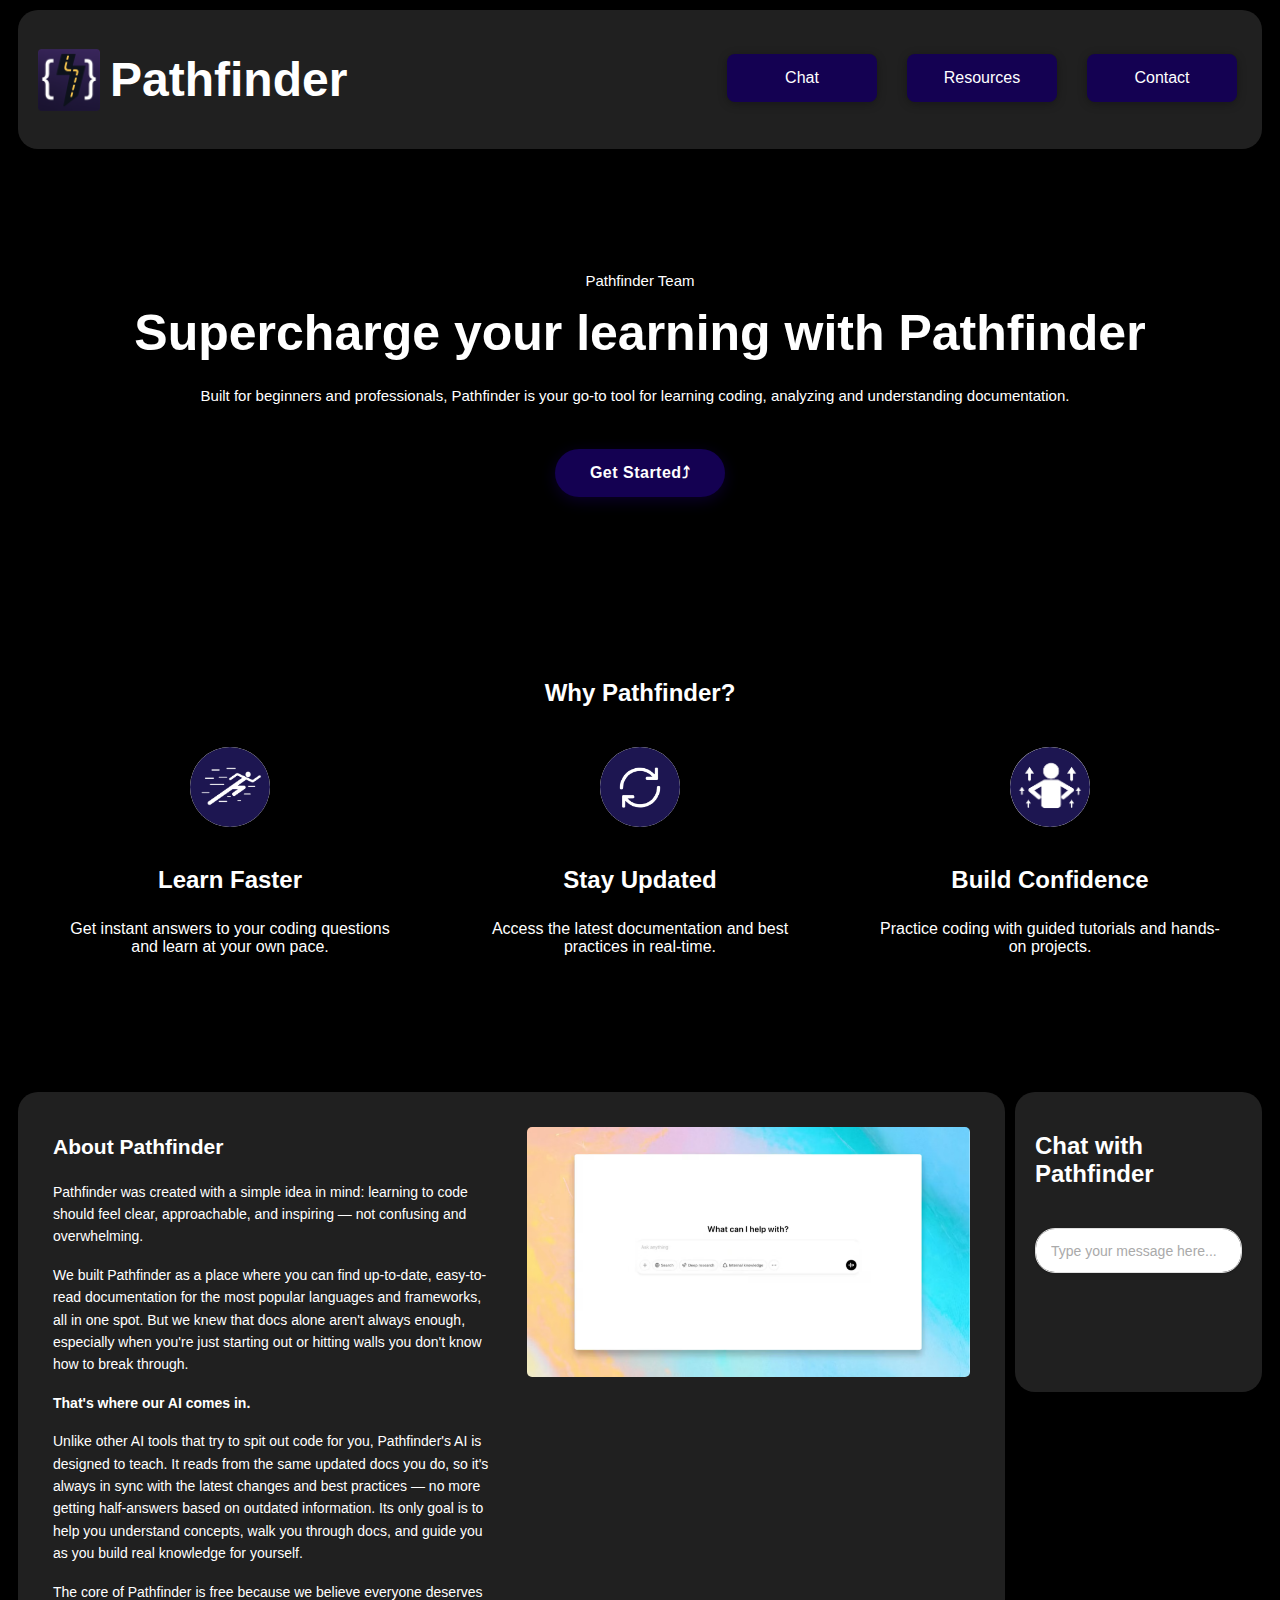
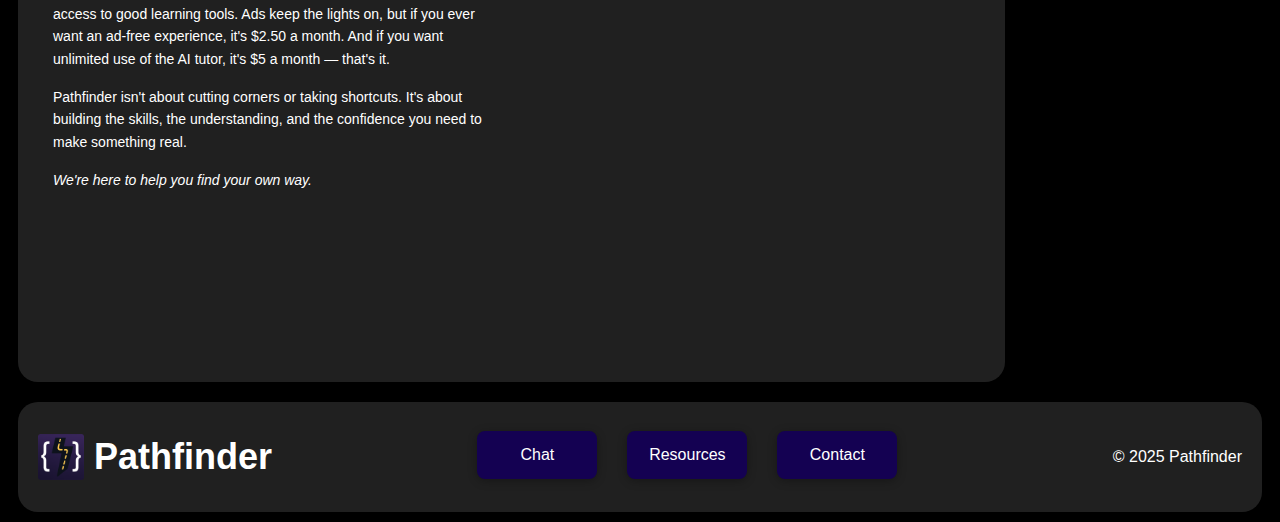
<file: index.html>
<!DOCTYPE html>
<html>
<head>
    <meta charset="UTF-8">
    <meta name="viewport" content="width=device-width, initial-scale=1.0">
    <title>Pathfinder</title>
    <link rel="stylesheet" href="styles.css">
    <link rel="shortcut icon" href="logo.png" type="image/x-icon">
</head>
<body>
    <nav>
        <a href="index.html" class="logo-link">
            <div class="logo">
                <img width="62px" height="62px" src="logo.png" alt="Logo">
                <h1>Pathfinder</h1>
            </div>
        </a>
        <div class="hamburger">
            <div></div>
            <div></div>
            <div></div>
        </div>
        <ul>
            <li><a href="chat.html">Chat</a></li>
            <li><a href="resources.html">Resources</a></li>
            <li><a href="contact.html">Contact</a></li>
        </ul>   
    </nav>
    <header>
        <p id="team">Pathfinder Team</p>
        <h1>Supercharge your learning with Pathfinder</h1>
        <p id="subheader">Built for beginners and professionals, Pathfinder is your go-to tool for learning coding, analyzing and understanding documentation.</p>
        <button id="getStarted">Get Started⤴</button>
    </header>
    <main>
        <section id="bulletpoints">
            <h2>Why Pathfinder?</h2>
            <div class="bullet-points-container">
                <div class="bullet-point">
                    <img src="rsc/icon1.png" alt="Icon 1">
                    <h3>Learn Faster</h3>
                    <p>Get instant answers to your coding questions and learn at your own pace.</p>
                </div>
                <div class="bullet-point">
                    <img src="rsc/icon2.png" alt="Icon 2">
                    <h3>Stay Updated</h3>
                    <p>Access the latest documentation and best practices in real-time.</p>
                </div>
                <div class="bullet-point">
                    <img src="rsc/icon3.png" alt="Icon 3">
                    <h3>Build Confidence</h3>
                    <p>Practice coding with guided tutorials and hands-on projects.</p>
                </div>
            </div>
        </section>

        <section id="contentchatfield">
            <section id="content">
                <div class="content-container">
                    <h2>About Pathfinder</h2>
                    <p>Pathfinder was created with a simple idea in mind: learning to code should feel clear, approachable, and inspiring — not confusing and overwhelming.</p>
                    
                    <p>We built Pathfinder as a place where you can find up-to-date, easy-to-read documentation for the most popular languages and frameworks, all in one spot. But we knew that docs alone aren't always enough, especially when you're just starting out or hitting walls you don't know how to break through.</p>
                    
                    <p><strong>That's where our AI comes in.</strong></p>
                    
                    <p>Unlike other AI tools that try to spit out code for you, Pathfinder's AI is designed to teach. It reads from the same updated docs you do, so it's always in sync with the latest changes and best practices — no more getting half-answers based on outdated information. Its only goal is to help you understand concepts, walk you through docs, and guide you as you build real knowledge for yourself.</p>
                    
                    <p>The core of Pathfinder is free because we believe everyone deserves access to good learning tools. Ads keep the lights on, but if you ever want an ad-free experience, it's $2.50 a month. And if you want unlimited use of the AI tutor, it's $5 a month — that's it.</p>
                    
                    <p>Pathfinder isn't about cutting corners or taking shortcuts. It's about building the skills, the understanding, and the confidence you need to make something real.</p>
                    
                    <p><em>We're here to help you find your own way.</em></p>

                </div>
                <img id="placeholderimg" src="rsc/placeholder.png" alt="Placeholder">
            </section>
            <section id="chat">
                <h2>Chat with Pathfinder</h2>
                <div class="chat-input-container">
                    <input type="text" id="userInput" placeholder="Type your message here...">
                    <button id="sendButton">Send</button>
                </div>
                <div id="chatWindow"></div>
            </section>
        </section>
    </main>
    <footer>
        <a href="index.html" class="logo-link">
            <div class="logo">
                <img width="46px" height="46px" src="logo.png" alt="Logo">
                <h1>Pathfinder</h1>
            </div>
        </a>
        <ul>
            <li><a href="chat.html">Chat</a></li>
            <li><a href="resources.html">Resources</a></li>
            <li><a href="contact.html">Contact</a></li>
        </ul>   
        <p>&copy; 2025 Pathfinder</p>
    </footer>
    <script src="script.js"></script>
</body>
</html>
</file>
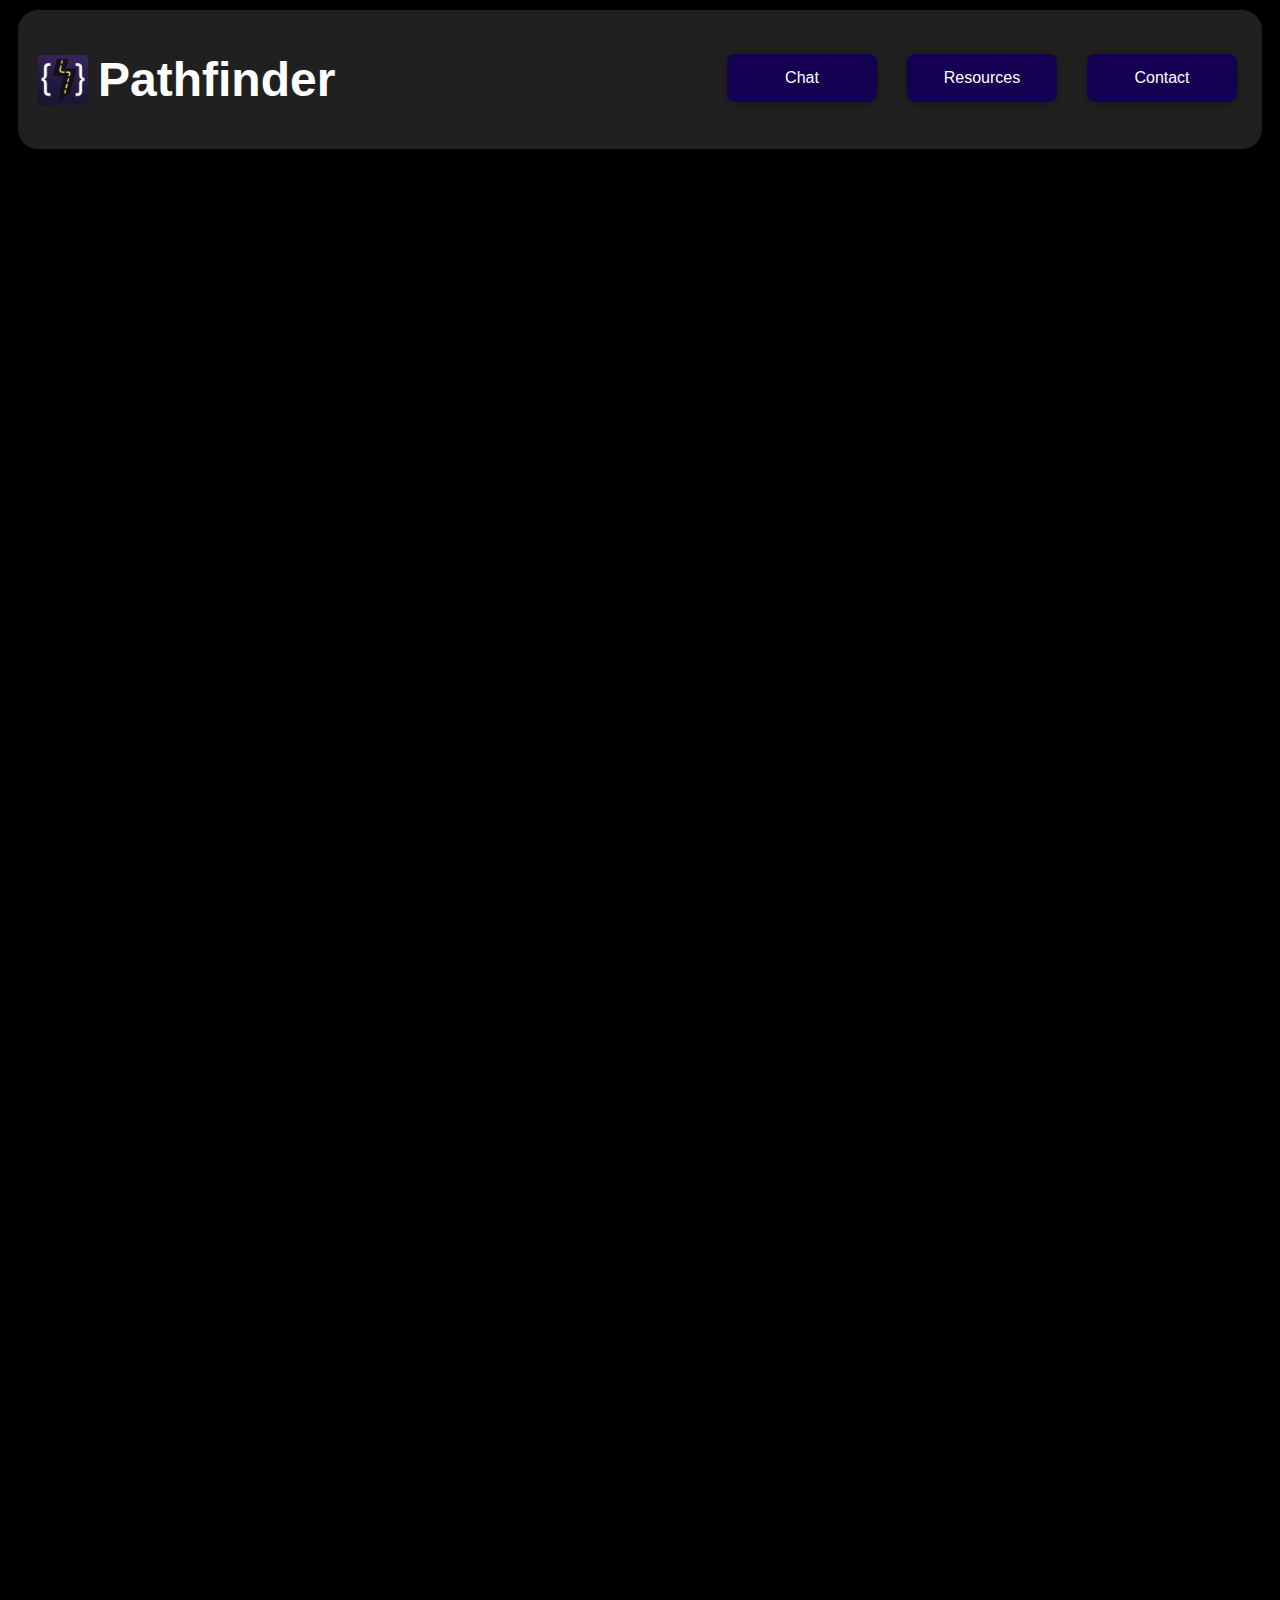
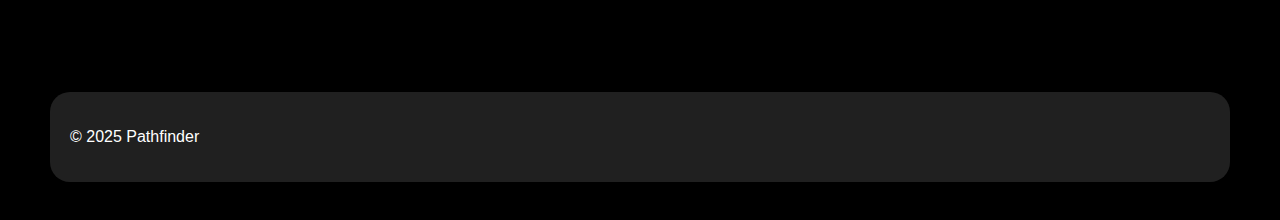
<file: contact.html>
<!DOCTYPE html>
<html lang="en">
<head>
    <meta charset="UTF-8">
    <meta name="viewport" content="width=device-width, initial-scale=1.0, minimum-scale=1.0, maximum-scale=1.0, user-scalable=no">
    <title>Contact Pathfinder AI</title>
    <link rel="stylesheet" href="styles.css">
    <link rel="stylesheet" href="contact-styles.css">
    <link rel="shortcut icon" href="logo.png" type="image/x-icon">
</head>
<body class="contact-page">
    <nav>
        <a href="index.html" class="logo-link">
            <div class="logo">
                <img width="50px" height="50px" src="logo.png" alt="Logo">
                <h1>Pathfinder</h1>
            </div>
        </a>
        <div class="hamburger">
            <div></div>
            <div></div>
            <div></div>
        </div>
        <ul>
            <li><a href="chat.html">Chat</a></li>
            <li><a href="resources.html">Resources</a></li>
            <li><a href="contact.html">Contact</a></li>
        </ul>
    </nav>

    <div class="page-container">
        <header class="contact-header">
            <h1>Get in Touch</h1>
            <p>Have questions about Pathfinder AI? We're here to help!</p>
        </header>

        <main class="contact-main">
            <section class="contact-form-section">
                <div class="form-container">
                    <h2>Send Us a Message</h2>
                    <form id="contactForm" class="contact-form">
                        <div class="form-group">
                            <label for="name">Name</label>
                            <input type="text" id="name" name="name" placeholder="Your name" required>
                        </div>
                        <div class="form-group">
                            <label for="email">Email</label>
                            <input type="email" id="email" name="email" placeholder="Your email address" required>
                        </div>
                        <div class="form-group">
                            <label for="subject">Subject</label>
                            <input type="text" id="subject" name="subject" placeholder="What's this about?" required>
                        </div>
                        <div class="form-group">
                            <label for="message">Message</label>
                            <textarea id="message" name="message" placeholder="Your message..." rows="5" required></textarea>
                        </div>
                        <button type="submit" class="submit-btn">Send Message</button>
                    </form>
                </div>
            </section>

            <section class="contact-info-section">
                <div class="info-card">
                    <div class="info-icon">
                        <svg xmlns="http://www.w3.org/2000/svg" width="24" height="24" viewBox="0 0 24 24" fill="none" stroke="currentColor" stroke-width="2" stroke-linecap="round" stroke-linejoin="round">
                            <path d="M22 16.92v3a2 2 0 0 1-2.18 2 19.79 19.79 0 0 1-8.63-3.07 19.5 19.5 0 0 1-6-6 19.79 19.79 0 0 1-3.07-8.67A2 2 0 0 1 4.11 2h3a2 2 0 0 1 2 1.72 12.84 12.84 0 0 0 .7 2.81 2 2 0 0 1-.45 2.11L8.09 9.91a16 16 0 0 0 6 6l1.27-1.27a2 2 0 0 1 2.11-.45 12.84 12.84 0 0 0 2.81.7A2 2 0 0 1 22 16.92z"></path>
                        </svg>
                    </div>
                    <h3>Phone</h3>
                    <p>+47 123 456 789</p>
                </div>
                
                <div class="info-card">
                    <div class="info-icon">
                        <svg xmlns="http://www.w3.org/2000/svg" width="24" height="24" viewBox="0 0 24 24" fill="none" stroke="currentColor" stroke-width="2" stroke-linecap="round" stroke-linejoin="round">
                            <path d="M4 4h16c1.1 0 2 .9 2 2v12c0 1.1-.9 2-2 2H4c-1.1 0-2-.9-2-2V6c0-1.1.9-2 2-2z"></path>
                            <polyline points="22,6 12,13 2,6"></polyline>
                        </svg>
                    </div>
                    <h3>Email</h3>
                    <p>info@pathfinder.ai</p>
                </div>
                
                <div class="info-card">
                    <div class="info-icon">
                        <svg xmlns="http://www.w3.org/2000/svg" width="24" height="24" viewBox="0 0 24 24" fill="none" stroke="currentColor" stroke-width="2" stroke-linecap="round" stroke-linejoin="round">
                            <path d="M21 10c0 7-9 13-9 13s-9-6-9-13a9 9 0 0 1 18 0z"></path>
                            <circle cx="12" cy="10" r="3"></circle>
                        </svg>
                    </div>
                    <h3>Location</h3>
                    <p>Oslo, Norway</p>
                </div>
                
                <div class="social-links">
                    <h3>Connect With Us</h3>
                    <div class="social-icons">
                        <a href="#" class="social-icon">
                            <svg xmlns="http://www.w3.org/2000/svg" width="24" height="24" viewBox="0 0 24 24" fill="none" stroke="currentColor" stroke-width="2" stroke-linecap="round" stroke-linejoin="round">
                                <path d="M18 2h-3a5 5 0 0 0-5 5v3H7v4h3v8h4v-8h3l1-4h-4V7a1 1 0 0 1 1-1h3z"></path>
                            </svg>
                        </a>
                        <a href="#" class="social-icon">
                            <svg xmlns="http://www.w3.org/2000/svg" width="24" height="24" viewBox="0 0 24 24" fill="none" stroke="currentColor" stroke-width="2" stroke-linecap="round" stroke-linejoin="round">
                                <rect x="2" y="2" width="20" height="20" rx="5" ry="5"></rect>
                                <path d="M16 11.37A4 4 0 1 1 12.63 8 4 4 0 0 1 16 11.37z"></path>
                                <line x1="17.5" y1="6.5" x2="17.51" y2="6.5"></line>
                            </svg>
                        </a>
                        <a href="#" class="social-icon">
                            <svg xmlns="http://www.w3.org/2000/svg" width="24" height="24" viewBox="0 0 24 24" fill="none" stroke="currentColor" stroke-width="2" stroke-linecap="round" stroke-linejoin="round">
                                <path d="M23 3a10.9 10.9 0 0 1-3.14 1.53 4.48 4.48 0 0 0-7.86 3v1A10.66 10.66 0 0 1 3 4s-4 9 5 13a11.64 11.64 0 0 1-7 2c9 5 20 0 20-11.5a4.5 4.5 0 0 0-.08-.83A7.72 7.72 0 0 0 23 3z"></path>
                            </svg>
                        </a>
                        <a href="#" class="social-icon">
                            <svg xmlns="http://www.w3.org/2000/svg" width="24" height="24" viewBox="0 0 24 24" fill="none" stroke="currentColor" stroke-width="2" stroke-linecap="round" stroke-linejoin="round">
                                <path d="M16 8a6 6 0 0 1 6 6v7h-4v-7a2 2 0 0 0-2-2 2 2 0 0 0-2 2v7h-4v-7a6 6 0 0 1 6-6z"></path>
                                <rect x="2" y="9" width="4" height="12"></rect>
                                <circle cx="4" cy="4" r="2"></circle>
                            </svg>
                        </a>
                    </div>
                </div>
            </section>
        </main>

        <footer>
            <p>&copy; 2025 Pathfinder</p>
        </footer>
    </div>

    <script>
        document.addEventListener('DOMContentLoaded', function() {
            // Hamburger menu functionality
            const hamburger = document.querySelector('.hamburger');
            const navMenu = document.querySelector('nav ul');
            
            if (hamburger && navMenu) {
                hamburger.addEventListener('click', function() {
                    hamburger.classList.toggle('active');
                    navMenu.classList.toggle('active');
                });
            }
            
            // Form submission handling
            const contactForm = document.getElementById('contactForm');
            if (contactForm) {
                contactForm.addEventListener('submit', function(e) {
                    e.preventDefault();
                    
                    // Get form values
                    const name = document.getElementById('name').value;
                    const email = document.getElementById('email').value;
                    const subject = document.getElementById('subject').value;
                    const message = document.getElementById('message').value;
                    
                    // Here you would typically send the data to a server
                    // For now, we'll just show a success message
                    contactForm.innerHTML = `
                        <div class="success-message">
                            <h3>Thank you, ${name}!</h3>
                            <p>Your message has been sent successfully. We'll get back to you soon at ${email}.</p>
                        </div>
                    `;
                });
            }
            
            // Animation on page load
            document.body.classList.add('loaded');
        });
    </script>
</body>
</html>
</file>
<file: styles.css>
/* Navigation */


nav {
    background-color: #202020;
    color: white;
    padding: 10px;
    display: flex;
    align-items: center;
    justify-content: space-between;
    border-radius: 20px;
    margin: 10px;
    animation: slideInFromTop 0.8s ease-out;
}

.logo {
    display: flex;
    align-items: center;
    margin: 0;
    font-size: 24px;
    font-family: sans-serif;
    animation: slideInFromLeft 1s ease-out 0.2s both;
}

.logo img {
    margin-left: 10px;
    margin-right: 10px;
}

nav ul {
    display: flex;
    justify-content: center;
    flex-direction: row;
    margin: 0;
    padding: 0;
    font-family: sans-serif;
}

nav ul li a {
    color: white;
    text-decoration: none;
    padding: 15px 25px;
    border-radius: 8px;
    background-color: #140152;
    transition: all 0.3s cubic-bezier(0.25, 0.8, 0.25, 1);
    display: inline-block;
    width: 100px; /* Fixed width for all buttons */
    text-align: center;
    font-weight: 500;
    position: relative;
    overflow: hidden;
    box-shadow: 0 2px 10px rgba(0, 0, 0, 0.3);
}

nav ul li a:hover {
    background-color: #04052E;
    transform: translateY(-5px);
    box-shadow: 0 5px 15px rgba(20, 1, 82, 0.4);
}

nav ul li a::after {
    content: '';
    position: absolute;
    bottom: 0;
    left: 0;
    width: 100%;
    height: 3px;
    background-color: #ffffff;
    transform: scaleX(0);
    transform-origin: bottom right;
    transition: transform 0.3s ease-out;
}

nav ul li a:hover::after {
    transform: scaleX(1);
    transform-origin: bottom left;
}

nav ul li {
    list-style: none;
    margin: 0 15px;
    animation: fadeIn 1s ease-out calc(0.4s + var(--i, 0) * 0.1s) both;
}

.hamburger {
    display: none;
    cursor: pointer;
    padding: 10px;
    z-index: 100;
}

.hamburger div {
    width: 25px;
    height: 3px;
    background-color: white;
    margin: 5px 0;
    transition: all 0.3s ease;
}

body {
    background-color: #000000;
    font-family: Arial, sans-serif;
    color: white;
    animation: fadeIn 1s ease-out;
}

/* Header */

header {
    display: flex;
    flex-direction: column; /* Add this line to stack elements vertically */
    justify-content: center;
    align-items: center;    
    background-color: rgba(0, 0, 0, 0.5); /* Using rgba for background opacity */
    padding-bottom: 50px;
    margin-bottom: 15px;
    text-align: center;
    min-height: 450px;
    animation: fadeIn 1.2s ease-out;
}

header #team {
    font-size: 15px;
    margin: 0 0 15px 0; /* Add bottom margin to create space between p and h1 */
    color: white;
    text-shadow: 2px 2px 4px rgba(0, 0, 0, 0.5);
    animation: slideInFromTop 1s ease-out 0.3s both;
    order: -1; /* This ensures the paragraph appears before the heading */
}

header h1 {
    font-size: 50px;
    margin: 0;
    color: white;
    text-shadow: 2px 2px 4px rgba(0, 0, 0, 0.5);
    animation: slideInFromTop 1s ease-out 0.5s both; /* Slightly delay the h1 animation */
}

header #subheader {
    font-size: 15px;
    margin: 25px 10px 10px 0; /* Add bottom margin to create space between p and h1 */
    color: white;
    text-shadow: 2px 2px 4px rgba(0, 0, 0, 0.5);
    animation: slideInFromTop 1s ease-out 0.3s both;
    order: 2; /* This ensures the paragraph appears before the heading */
}

header #getStarted {
    font-size: 16px;
    margin: 35px 0 0 0;
    background-color: #140152;
    color: white;
    border: none;
    border-radius: 30px;
    padding: 15px 35px;
    text-decoration: none;
    font-family: sans-serif;
    font-weight: 600;
    letter-spacing: 0.5px;
    cursor: pointer;
    animation: slideInFromTop 1s ease-out 0.3s both;
    order: 3;
    position: relative;
    overflow: hidden;
    transition: all 0.3s cubic-bezier(0.25, 0.8, 0.25, 1);
    box-shadow: 0 4px 15px rgba(20, 1, 82, 0.5);
    z-index: 1;
}

header #getStarted::before {
    content: '';
    position: absolute;
    top: 0;
    left: -100%;
    width: 100%;
    height: 100%;
    background: linear-gradient(90deg, transparent, rgba(255, 255, 255, 0.2), transparent);
    transition: 0.5s;
    z-index: -1;
}

header #getStarted:hover {
    background-color: #04052E;
    transform: translateY(-5px);
    box-shadow: 0 6px 20px rgba(20, 1, 82, 0.6);
}

header #getStarted:hover::before {
    left: 100%;
}

/* Bullet point cards */

#bulletpoints {
    text-align: center;
    margin-top: 20px;
    animation: slideInFromTop 1s ease-out 0.4s both;
}

.bullet-points-container {
    display: grid;
    grid-template-columns: repeat(3, 1fr); /* 3 equal columns */
    gap: 30px; /* space between the columns */
    max-width: 1200px;
    margin-bottom: 100px;
    margin-left: auto;
    margin-right: auto;
}

.bullet-point {
    display: flex;
    flex-direction: column;
    align-items: center;
    padding: 20px;
}

.bullet-point img {
    width: 80px;
    height: 80px;
    margin-bottom: 15px;
    background-color: white;
    border-radius: 50%;
}

.bullet-point h3 {
    margin-bottom: 10px;
    font-size: 1.5em;
}

.bullet-point p {
    font-size: 1em;
}


/* About and chat section */


#contentchatfield {
    display: flex;
    flex-direction: row; /* Keep content and chat side by side */
    height: auto;
    min-height: 100vh;
    padding: 0 10px; /* Add padding to container to prevent edge cutting */
    box-sizing: border-box; /* Include padding in width calculation */
    width: 100%; /* Ensure container takes full width */
}

#content {
    display: grid;
    grid-template-columns: repeat(2, 1fr);
    padding: 20px;
    background-color: #202020;
    border-radius: 20px;
    margin: 0 5px 10px 0; /* Adjust margins */
    animation: scaleIn 1s ease-out 0.5s both;
    width: 80%; /* Fixed width for the content section */
    font-size: clamp(14px, 1vw, 18px);
    line-height: 1.6;
    box-sizing: border-box;
}

.content-container {
    text-align: left;
    padding: 0 15px;
}

.content-container p {
    margin-bottom: 1rem;
}

#placeholderimg {
    width: 100%;
    max-width: 100%;
    height: auto;
    object-fit: contain;
    border-radius: 20px;
    margin-right: 0;
    margin-left: 0;
    padding: 15px;
    box-sizing: border-box;
    animation: slideInFromLeft 1s ease-out 0.5s both;
}

#chat {
    display: flex;
    flex-direction: column;
    height: fit-content;
    overflow-y: auto;
    padding: 20px;
    border-radius: 20px;
    background-color: #202020;
    width: 20%; /* Fixed width for chat section */
    margin: 0 0 10px 5px; /* Adjust margins */
    min-height: 300px;
    animation: slideInFromRight 1s ease-out 0.6s both;
    box-sizing: border-box;
} 

/* Chat Input Styling */
.chat-input-container {
    display: flex;
    align-items: center;
    width: 100%;
    max-width: 600px;
    margin: 20px auto;
    position: relative;
    border-radius: 20px;
    overflow: hidden;
    box-shadow: 0 1px 3px rgba(0, 0, 0, 0.1);
    border: 1px solid #e0e0e0;
    height: 45px; /* Control the height explicitly */
    box-sizing: border-box;
}

#userInput {
    flex: 1;
    padding: 0 15px;
    border: none;
    outline: none;
    font-size: 14px;
    height: 100%;
    background-color: white;
    color: #333;
}

#userInput::placeholder {
    color: #aaa;
}

#sendButton {
    background-color: #4285f4;
    color: white;
    border: none;
    height: 100%;
    padding: 0 20px;
    font-size: 14px;
    font-weight: 500;
    cursor: pointer;
    transition: background-color 0.2s;
}

#sendButton:hover {
    background-color: #3367d6;
}
/* Add this to the existing styles.css file for page transitions */
.page-transition {
    opacity: 0;
    transition: opacity 0.3s ease-out;
}

/* Logo link styling */
.logo-link {
    text-decoration: none;
    color: inherit;
    display: contents; /* Maintains the layout structure */
}

.logo-link:hover {
    text-decoration: none;
}

/* If there are any existing hover effects on the logo, this preserves them */
.logo-link:hover .logo h1 {
    color: inherit; /* This keeps the text color consistent */
}

footer {
    flex-wrap: wrap;
    text-align: center;
    background-color: #202020;
    color: white;
    padding: 10px;
    display: flex;
    align-items: center;
    justify-content: space-between;
    border-radius: 20px;
    margin: 10px;
    animation: slideInFromBottom 1s ease-out 0.7s both;
}

footer .logo {
    display: flex;
    align-items: center;
    margin: 0;
    font-size: 18px;
    font-family: sans-serif;
    animation: slideInFromLeft 1s ease-out 0.2s both;
}

footer ul {
    display: flex;
    justify-content: center;
    flex-direction: row;
    margin: 0;
    padding: 0;
    font-family: sans-serif;
    transition: opacity 0.3s ease-out; /* Add transition for smooth hiding/showing */
}

footer ul li a {
    color: white;
    text-decoration: none;
    padding: 15px 20px;
    border-radius: 8px;
    background-color: #140152;
    transition: all 0.3s cubic-bezier(0.25, 0.8, 0.25, 1);
    display: inline-block;
    width: 80px; /* Fixed width for all buttons */
    text-align: center;
    font-weight: 500;
    position: relative;
    overflow: hidden;
    box-shadow: 0 2px 10px rgba(0, 0, 0, 0.3);
}

footer ul li {
    list-style: none;
    margin: 0 15px;
    animation: fadeIn 1s ease-out calc(0.4s + var(--i, 0) * 0.1s) both;
}

footer p {
    padding: 10px;
}

/* Responsive design */
@media screen and (max-width: 1200px) {
    #contentchatfield {
        flex-direction: column;
        padding: 0 10px;
    }
    
    #content {
        width: 100%;
        margin: 0 0 10px 0;
    }
    
    #chat {
        width: 100%;
        margin: 10px 0;
    }
    
    .chat-input-container {
        max-width: 90%;
    }
}

@media screen and (max-width: 1024px) {
    /* Adjust layout while maintaining side-by-side for content and chat */
    #content {
        grid-template-columns: 1fr; /* Single column for content on medium screens */
    }
}

@media screen and (max-width: 840px) {
        nav ul li {
        margin: 5px 5px;
    }
}

@media screen and (max-width: 768px) {
    body {
        padding: 0;
        margin: 0;
        width: 100vw;
        overflow-x: hidden; /* Prevent horizontal scrolling */
    }
    
    main {
        width: 100%;
        padding: 0 5px;
        box-sizing: border-box;
    }
    
    #contentchatfield {
        width: 100%;
        padding: 0 5px;
    }
    
    /* Make sure elements don't overflow their containers */
    #content, #chat {
        width: 100%;
        max-width: 100%;
        margin: 10px 0;
        padding: 15px;
    }
    
    /* Make the chat input more mobile-friendly */
    .chat-input-container {
        max-width: 100%;
        height: 40px;
    }
    
    #userInput {
        font-size: 12px;
    }
    
    #sendButton {
        padding: 0 10px;
        font-size: 12px;
    }

    /* Navigation hamburger menu for mobile */
    nav {
        position: relative;
        margin: 5px;
        width: calc(100% - 10px);
        box-sizing: border-box;
    }
    
    .hamburger {
        display: block; /* Show hamburger on small screens */
    }
    
    nav ul {
        position: fixed;
        top: 0;
        right: -100%; /* Start off-screen */
        height: 100vh;
        width: 70%;
        flex-direction: column;
        background-color: #202020;
        z-index: 99;
        transition: right 0.5s ease; /* Animation for sliding in */
        padding-top: 60px;
        align-items: center;
        justify-content: flex-start;
    }
    
    /* When menu is active, slide it in from right */
    nav ul.active {
        right: 0;
    }
    
    nav ul li {
        margin: 15px 0;
    }
    
    nav ul li a {
        width: 80px;
        padding: 12px 15px;
        font-size: 14px;
    }
    
    header #getStarted {
        padding: 12px 25px;
        font-size: 14px;
    }
    
    /* Transform hamburger to X when active */
    .hamburger.active div:nth-child(1) {
        transform: rotate(-45deg) translate(-5px, 6px);
    }
    
    .hamburger.active div:nth-child(2) {
        opacity: 0; /* Hide middle line */
    }
    
    .hamburger.active div:nth-child(3) {
        transform: rotate(45deg) translate(-5px, -6px);
    }
    
    /* Adjust header text size for mobile */
    header h1 {
        font-size: clamp(30px, 6vw, 50px);
    }
    
    /* Stack bullet points vertically on mobile */
    .bullet-points-container {
        grid-template-columns: 1fr;
        max-width: 90%;
    }

    footer p {
        padding: 10px;
    }
}

/* Additional breakpoint for very small screens */
@media screen and (max-width: 480px) {
    nav {
        padding: 5px;
    }
    
    .logo h1 {
        font-size: 20px;
    }
    
    header h1 {
        font-size: clamp(24px, 5vw, 30px);
        padding: 0 10px;
    }
    
    #content, #chat {
        padding: 10px;
    }
    
    .chat-input-container {
        height: 35px;
    }
    
    nav ul li a {
        width: 70px;
        padding: 10px;
        font-size: 12px;
    }
    
    header #getStarted {
        padding: 10px 20px;
        font-size: 13px;
    }

        footer ul li a {
    padding: 10px 15px;
    border-radius: 8px;
    width: fit-content; /* Fixed width for all buttons */
    text-align: center;
    }

    footer ul li {
        margin: 0 5px;
    }

    footer ul {
    display: flex;
    justify-content: center;
    flex-direction: row;
    margin: 0;
    padding-top: 5px;
    font-family: sans-serif;
    transition: opacity 0.3s ease-out; /* Add transition for smooth hiding/showing */
    }

    footer p {
        padding: 10px;
    }
}

/* Animation Keyframes */
@keyframes fadeIn {
    from { opacity: 0; }
    to { opacity: 1; }
}

@keyframes slideInFromTop {
    from { transform: translateY(-50px); opacity: 0; }
    to { transform: translateY(0); opacity: 1; }
}

@keyframes slideInFromLeft {
    from { transform: translateX(-50px); opacity: 0; }
    to { transform: translateX(0); opacity: 1; }
}

@keyframes slideInFromRight {
    from { transform: translateX(50px); opacity: 0; }
    to { transform: translateX(0); opacity: 1; }
}

@keyframes scaleIn {
    from { transform: scale(0.8); opacity: 0; }
    to { transform: scale(1); opacity: 1; }
}

/* Resources Page Styling */
.resources-container {
    max-width: 1200px;
    margin: 0 auto;
    padding: 20px;
    animation: fadeIn 1s ease-out;
}

.resources-header {
    text-align: center;
    margin-bottom: 40px;
    animation: slideInFromTop 0.8s ease-out;
}

.resources-header h2 {
    font-size: 2.5rem;
    margin-bottom: 15px;
    color: white;
}

.resources-header p {
    font-size: 1.1rem;
    color: #e0e0e0;
    max-width: 800px;
    margin: 0 auto;
}

/* Search container */
.search-container {
    display: flex;
    justify-content: center;
    margin-bottom: 40px;
    animation: slideInFromTop 1s ease-out 0.2s both;
}

.search-box {
    display: flex;
    width: 100%;
    max-width: 600px;
    position: relative;
    border-radius: 30px;
    overflow: hidden;
    box-shadow: 0 4px 15px rgba(0, 0, 0, 0.2);
}

#resourceSearch {
    flex: 1;
    padding: 15px 20px;
    border: none;
    outline: none;
    font-size: 16px;
    background-color: white;
    color: #333;
}

#searchButton {
    background-color: #140152;
    color: white;
    border: none;
    padding: 0 25px;
    font-size: 16px;
    cursor: pointer;
    transition: background-color 0.3s;
}

#searchButton:hover {
    background-color: #04052E;
}

/* Category filters */
.category-filters {
    display: flex;
    flex-wrap: wrap;
    justify-content: center;
    gap: 15px;
    margin-bottom: 30px;
    animation: slideInFromTop 1s ease-out 0.3s both;
}

.category-btn {
    background-color: #202020;
    color: white;
    border: none;
    border-radius: 20px;
    padding: 10px 20px;
    cursor: pointer;
    transition: all 0.3s;
    font-weight: 500;
}

.category-btn:hover {
    background-color: #140152;
    transform: translateY(-3px);
    box-shadow: 0 4px 12px rgba(20, 1, 82, 0.3);
}

.category-btn.active {
    background-color: #140152;
}

/* Resources grid */
.resources-grid {
    display: grid;
    grid-template-columns: repeat(auto-fill, minmax(300px, 1fr));
    gap: 30px;
    animation: fadeIn 1s ease-out 0.4s both;
}

.resource-card {
    background-color: #202020;
    border-radius: 15px;
    overflow: hidden;
    box-shadow: 0 5px 15px rgba(0, 0, 0, 0.2);
    transition: transform 0.3s, box-shadow 0.3s;
    display: flex;
    flex-direction: column;
    height: 100%;
}

.resource-card:hover {
    transform: translateY(-10px);
    box-shadow: 0 12px 20px rgba(0, 0, 0, 0.3);
}

.resource-card-header {
    padding: 15px;
    background-color: #140152;
    display: flex;
    align-items: center;
}

.resource-card-header img {
    width: 40px;
    height: 40px;
    margin-right: 15px;
    border-radius: 6px;
}

.resource-card-header h3 {
    margin: 0;
    font-size: 1.2rem;
    color: white;
}

.resource-card-body {
    padding: 15px;
    flex-grow: 1;
    display: flex;
    flex-direction: column;
}

.resource-card-body p {
    margin-top: 0;
    margin-bottom: 15px;
    font-size: 0.95rem;
    color: #e0e0e0;
    flex-grow: 1;
}

.resource-tags {
    display: flex;
    flex-wrap: wrap;
    gap: 6px;
    margin-bottom: 15px;
}

.resource-tag {
    background-color: rgba(20, 1, 82, 0.3);
    color: #e0e0e0;
    padding: 4px 10px;
    border-radius: 12px;
    font-size: 0.8rem;
}

.resource-card-body a {
    display: inline-block;
    background-color: #140152;
    color: white;
    text-decoration: none;
    padding: 10px 20px;
    border-radius: 8px;
    text-align: center;
    font-weight: 500;
    transition: background-color 0.3s;
}

.resource-card-body a:hover {
    background-color: #04052E;
}

/* Empty results message */
.no-results {
    text-align: center;
    display: none;
    padding: 30px;
    background-color: #202020;
    border-radius: 15px;
    animation: fadeIn 0.5s ease-out;
}

.no-results.visible {
    display: block;
}

/* Responsive adjustments for resources page */
@media screen and (max-width: 768px) {
    .resources-header h2 {
        font-size: 1.8rem;
    }
    
    .resources-grid {
        grid-template-columns: repeat(auto-fill, minmax(250px, 1fr));
        gap: 20px;
    }
    
    .search-box {
        max-width: 90%;
    }
    
    #resourceSearch, #searchButton {
        font-size: 14px;
        padding: 12px 15px;
    }
    
    .category-filters {
        gap: 10px;
    }
    
    .category-btn {
        padding: 8px 15px;
        font-size: 0.9rem;
    }
}
@media screen and (max-width: 480px) {
    .resources-header h2 {
        font-size: 1.5rem;
    }
    
    .resources-grid {
        grid-template-columns: 1fr;
    }
    
    .resource-card-header h3 {
        font-size: 1rem;
    }
    
    .category-filters {
        flex-direction: column;
        align-items: center;
    }
 }
</file>
<file: contact-styles.css>
/* Contact Page Specific Styles */
.contact-page {
    background-color: #000000;
    min-height: 100vh;
    color: #fff;
    font-family: 'Arial', sans-serif;
}

/* Page container */
.page-container {
    max-width: 1200px;
    margin: 0 auto;
    padding: 20px;
    animation: fadeIn 0.5s ease-out forwards;
}

/* Contact header */
.contact-header {
    text-align: center;
    margin: 60px 0 40px;
    animation: slideInFromTop 0.7s ease-out forwards;
}

.contact-header h1 {
    font-size: 42px;
    margin-bottom: 10px;
    background: linear-gradient(90deg, #7e57c2, #5e35b1);
    -webkit-background-clip: text;
    background-clip: text;
    color: transparent;
    opacity: 0;
    animation: fadeIn 0.8s ease-out 0.2s forwards;
}

.contact-header p {
    font-size: 18px;
    color: #aaa;
    opacity: 0;
    animation: fadeIn 0.8s ease-out 0.4s forwards;
}

/* Main content area */
.contact-main {
    display: flex;
    flex-wrap: wrap;
    gap: 30px;
    margin-bottom: 60px;
}

/* Contact form section */
.contact-form-section {
    flex: 1;
    min-width: 300px;
    opacity: 0;
    animation: slideInFromLeft 0.9s ease-out 0.4s forwards;
}

.form-container {
    background-color: #151515;
    border-radius: 10px;
    padding: 30px;
    box-shadow: 0 5px 15px rgba(0, 0, 0, 0.3);
}

.form-container h2 {
    margin-bottom: 20px;
    font-size: 24px;
    color: #7e57c2;
}

.contact-form {
    display: flex;
    flex-direction: column;
    gap: 20px;
}

.form-group {
    display: flex;
    flex-direction: column;
    gap: 8px;
}

.form-group label {
    font-size: 14px;
    color: #bbb;
}

.form-group input,
.form-group textarea {
    padding: 12px;
    border-radius: 6px;
    border: 1px solid #333;
    background-color: #222;
    color: #fff;
    font-size: 16px;
    transition: border-color 0.3s;
}

.form-group input:focus,
.form-group textarea:focus {
    outline: none;
    border-color: #7e57c2;
    background-color: #2a2a2a;
}

.submit-btn {
    background: linear-gradient(90deg, #140152, #04052E);
    color: white;
    border: none;
    padding: 14px;
    border-radius: 6px;
    font-size: 16px;
    font-weight: 500;
    cursor: pointer;
    transition: all 0.3s;
    margin-top: 10px;
}

.submit-btn:hover {
    transform: translateY(-2px);
    box-shadow: 0 4px 12px rgba(0, 0, 0, 0.3);
    background: linear-gradient(90deg, #04052E, #140152);
}

/* Contact info section */
.contact-info-section {
    flex: 1;
    min-width: 300px;
    display: flex;
    flex-direction: column;
    gap: 20px;
    opacity: 0;
    animation: slideInFromRight 0.9s ease-out 0.6s forwards;
}

.info-card {
    background-color: #151515;
    border-radius: 10px;
    padding: 25px;
    display: flex;
    flex-direction: column;
    align-items: center;
    text-align: center;
    box-shadow: 0 5px 15px rgba(0, 0, 0, 0.3);
    transition: transform 0.3s;
}

.info-card:hover {
    transform: translateY(-5px);
}

.info-icon {
    width: 50px;
    height: 50px;
    border-radius: 50%;
    background: linear-gradient(135deg, #140152, #04052E);
    display: flex;
    align-items: center;
    justify-content: center;
    margin-bottom: 15px;
    color: white;
}

.info-card h3 {
    margin-bottom: 10px;
    color: #7e57c2;
}

.info-card p {
    color: #bbb;
}

/* Social links */
.social-links {
    background-color: #151515;
    border-radius: 10px;
    padding: 25px;
    text-align: center;
    box-shadow: 0 5px 15px rgba(0, 0, 0, 0.3);
}

.social-links h3 {
    margin-bottom: 15px;
    color: #7e57c2;
}

.social-icons {
    display: flex;
    justify-content: center;
    gap: 15px;
}

.social-icon {
    display: block;
    width: 40px;
    height: 40px;
    border-radius: 50%;
    background-color: #222;
    display: flex;
    align-items: center;
    justify-content: center;
    color: #7e57c2;
    transition: all 0.3s;
}

.social-icon:hover {
    background-color: #7e57c2;
    color: white;
    transform: translateY(-3px);
}

/* Success message */
.success-message {
    text-align: center;
    padding: 20px;
    animation: fadeIn 0.5s ease-out;
}

.success-message h3 {
    font-size: 24px;
    color: #7e57c2;
    margin-bottom: 10px;
}

.success-message p {
    color: #bbb;
    line-height: 1.5;
}

/* Animations */
@keyframes fadeIn {
    from {
        opacity: 0;
    }
    to {
        opacity: 1;
    }
}

@keyframes slideInFromTop {
    from {
        opacity: 0;
        transform: translateY(-30px);
    }
    to {
        opacity: 1;
        transform: translateY(0);
    }
}

@keyframes slideInFromLeft {
    from {
        opacity: 0;
        transform: translateX(-30px);
    }
    to {
        opacity: 1;
        transform: translateX(0);
    }
}

@keyframes slideInFromRight {
    from {
        opacity: 0;
        transform: translateX(30px);
    }
    to {
        opacity: 1;
        transform: translateX(0);
    }
}

/* Responsive design */
@media screen and (max-width: 768px) {
    .contact-header {
        margin: 30px 0;
    }
    
    .contact-header h1 {
        font-size: 32px;
    }
    
    .contact-main {
        flex-direction: column;
    }
    
    .contact-form-section,
    .contact-info-section {
        width: 100%;
    }
}

/* Initial state for animated elements */
.contact-header h1,
.contact-header p,
.contact-form-section,
.contact-info-section {
    opacity: 0;
}

/* Loading animation */
.contact-page {
    opacity: 0;
    transition: opacity 0.5s ease-out;
}

.contact-page.loaded {
    opacity: 1;
}

/* Mobile menu adjustments */
@media screen and (max-width: 768px) {
    .contact-page nav ul {
        position: fixed;
        top: 70px;
        right: -100%;
        height: calc(100vh - 70px);
        width: 35%;
        flex-direction: column;
        background-color: #202020;
        z-index: 99;
        transition: right 0.5s ease;
        margin-top: 0.7rem;
        padding-top: 20px;
        align-items: center;
        justify-content: flex-start;
        box-shadow: -3px 0 15px rgba(0, 0, 0, 0.5);
    }
    
    .contact-page nav ul.active {
        right: 0;
    }
}

/* Reduce animations for users who prefer reduced motion */
@media (prefers-reduced-motion: reduce) {
    .contact-header h1,
    .contact-header p,
    .contact-form-section,
    .contact-info-section,
    .contact-page {
        animation: none !important;
        opacity: 1 !important;
        transition: none !important;
    }
}
</file>
